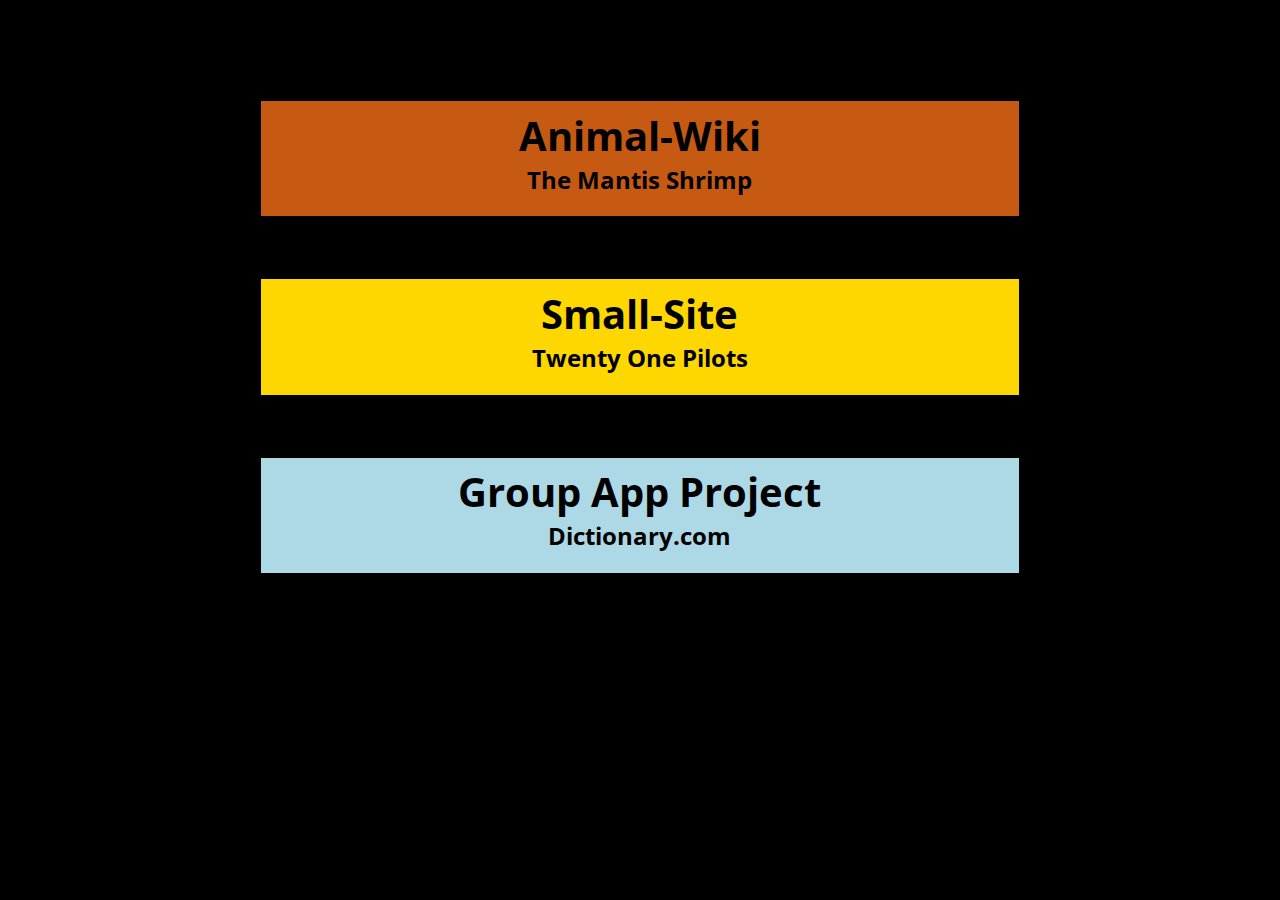
<file: index.html>
<!DOCTYPE html>
<html>
<head>

	<link href="https://fonts.googleapis.com/css?family=Open+Sans:400,700&display=swap" rel="stylesheet">
	<title>Homepage</title>

	<style type="text/css">

		body {
			background-color: black;
		}
		.Animal-Wiki {
			background-color: #c65a12;
			color: black;
			text-align: center;
			font-family: 'Open Sans', sans-serif;
			width: 60%;
			margin-left: 20%;
			margin-top: 8%;
			padding-top: 5pt;
			padding-bottom: .5pt;

		}

		a {
			color: black;
			text-decoration: none;
		}

		.Animal-Wiki a:hover {
			color: white;

			

		}
		.Small-Site {
			background-color: gold;
			color: black;
			text-align: center;
			font-family: 'Open Sans', sans-serif;
			width: 60%;
			margin-left: 20%;
			margin-top: 5%;
			padding-top: 5pt;
			padding-bottom: .5pt;
		}

		.Group-App {
			background-color: lightblue;
			color: black;
			text-align: center;
			font-family: 'Open Sans', sans-serif;
			width: 60%;
			margin-left: 20%;
			margin-top: 5%;
			padding-top: 5pt;
			padding-bottom: .5pt;
		}

		.Group-App a:hover {
			color: white;

		}

		.Small-Site a:hover {
			color: white;
		}

		h1 {
			font-size: 30pt;
			font-weight: bold;
			line-height: 1pt;
		}	

	</style>
</head>
<body>

	<div class="Animal-Wiki">
		<a href="P1/Animal Wiki/index.html">
			<h1> Animal-Wiki </h1>
			<h2> The Mantis Shrimp </h2>
		</a>
	</div>

	<div class="Small-Site">
		<a href="P2/index.html">
			<h1> Small-Site </h1>
			<h2> Twenty One Pilots </h2>
		</a>
	</div>

	<div class="Group-App">
		<a href="https://xd.adobe.com/view/b6a1237b-26f0-4db4-6e4b-7c1614f76bc6-c090/">
			<h1> Group App Project </h1>
			<h2> Dictionary.com </h2>
		</a>
	</div>

</body>
</html>
</file>
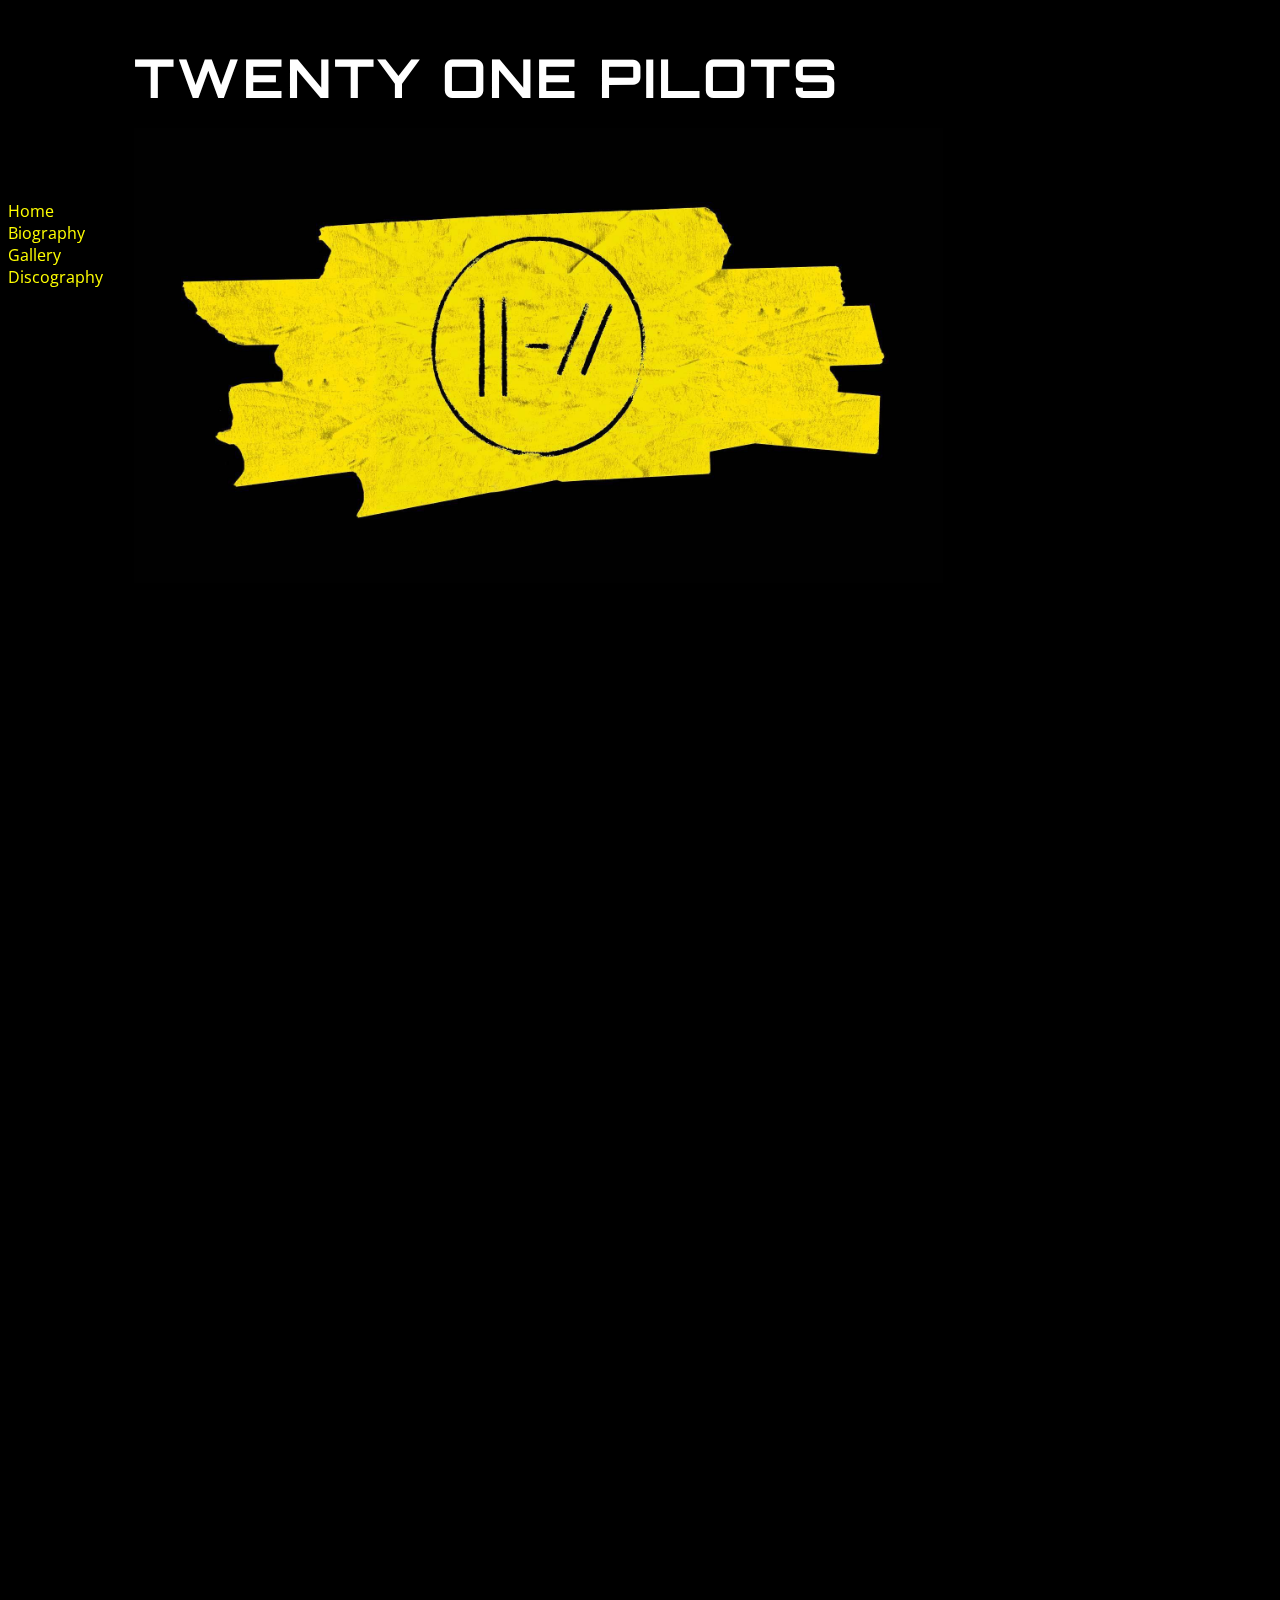
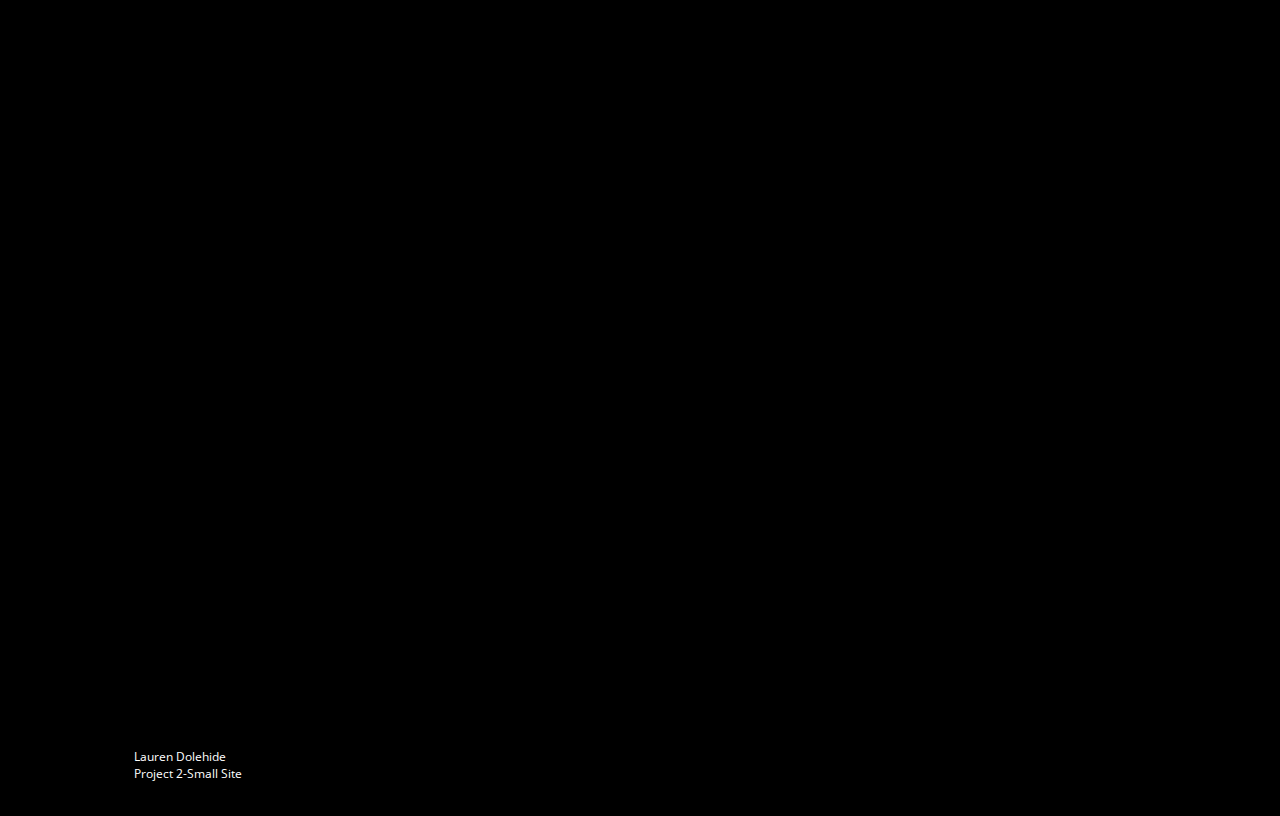
<file: P2/index.html>
<!DOCTYPE html>
<html>
<head>
	<meta charset= "UTF-8">
	<link href="css/Stylesheet.css" rel="stylesheet" type="text/css">
	<link href="https://fonts.googleapis.com/css?family=Open+Sans|Orbitron:400,900&display=swap" rel="stylesheet">
	<title>twenty one pilots Home</title>
</head>
<body>
	<div class ="container">
		<div class="header">
			<h1> Twenty One Pilots </h1> 
		</div>


		<div class="titleimage">
			<img src="twenty-one-pilots-trench-logo.jpg" width= "80%">
		</div>

		<div id="navbar"> 
		<a>Home </a><br>
		<a href= "Biography.html"> Biography </a> <br>
		<a href= "Gallery.html"> Gallery </a> <br>
		<a href= "Discography.html"> Discography </a> <br>
	</div>
	<footer>Lauren Dolehide <br> Project 2-Small Site</footer>
	</div>


</body>
</html>
</file>
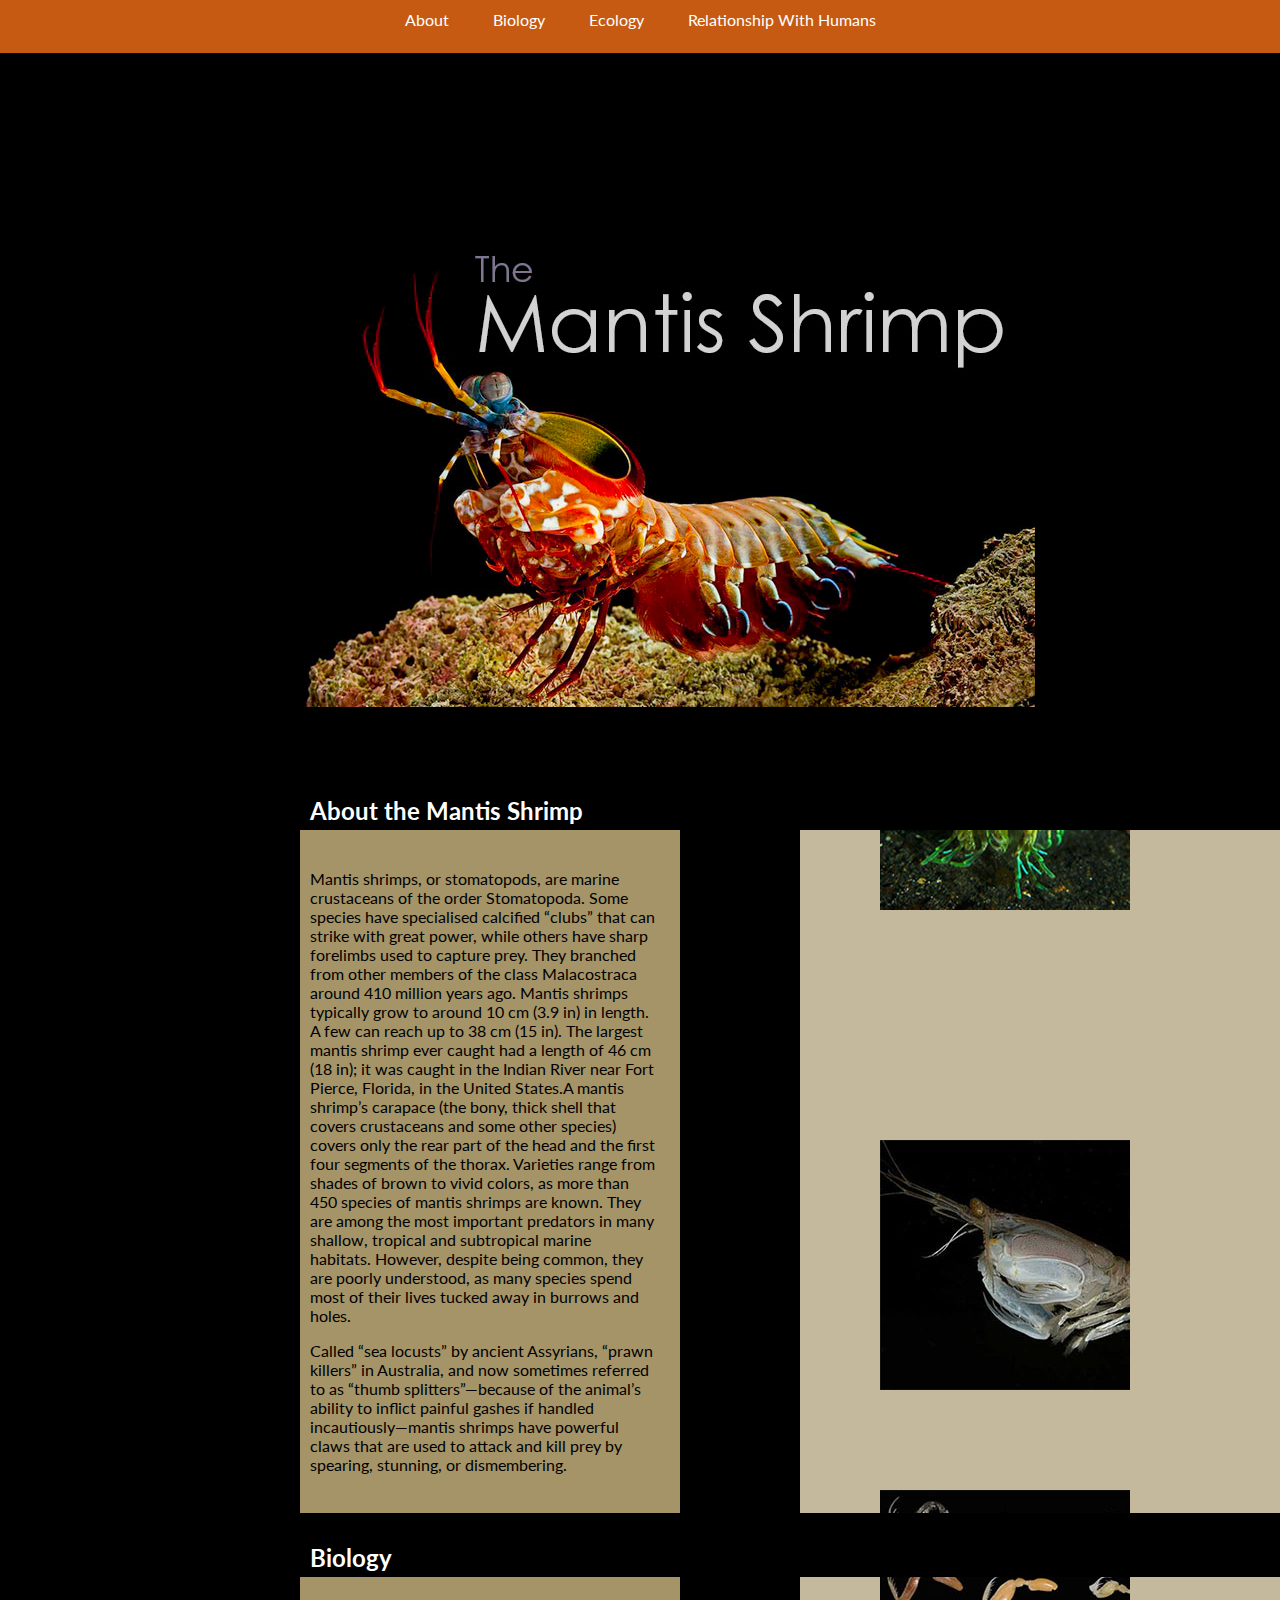
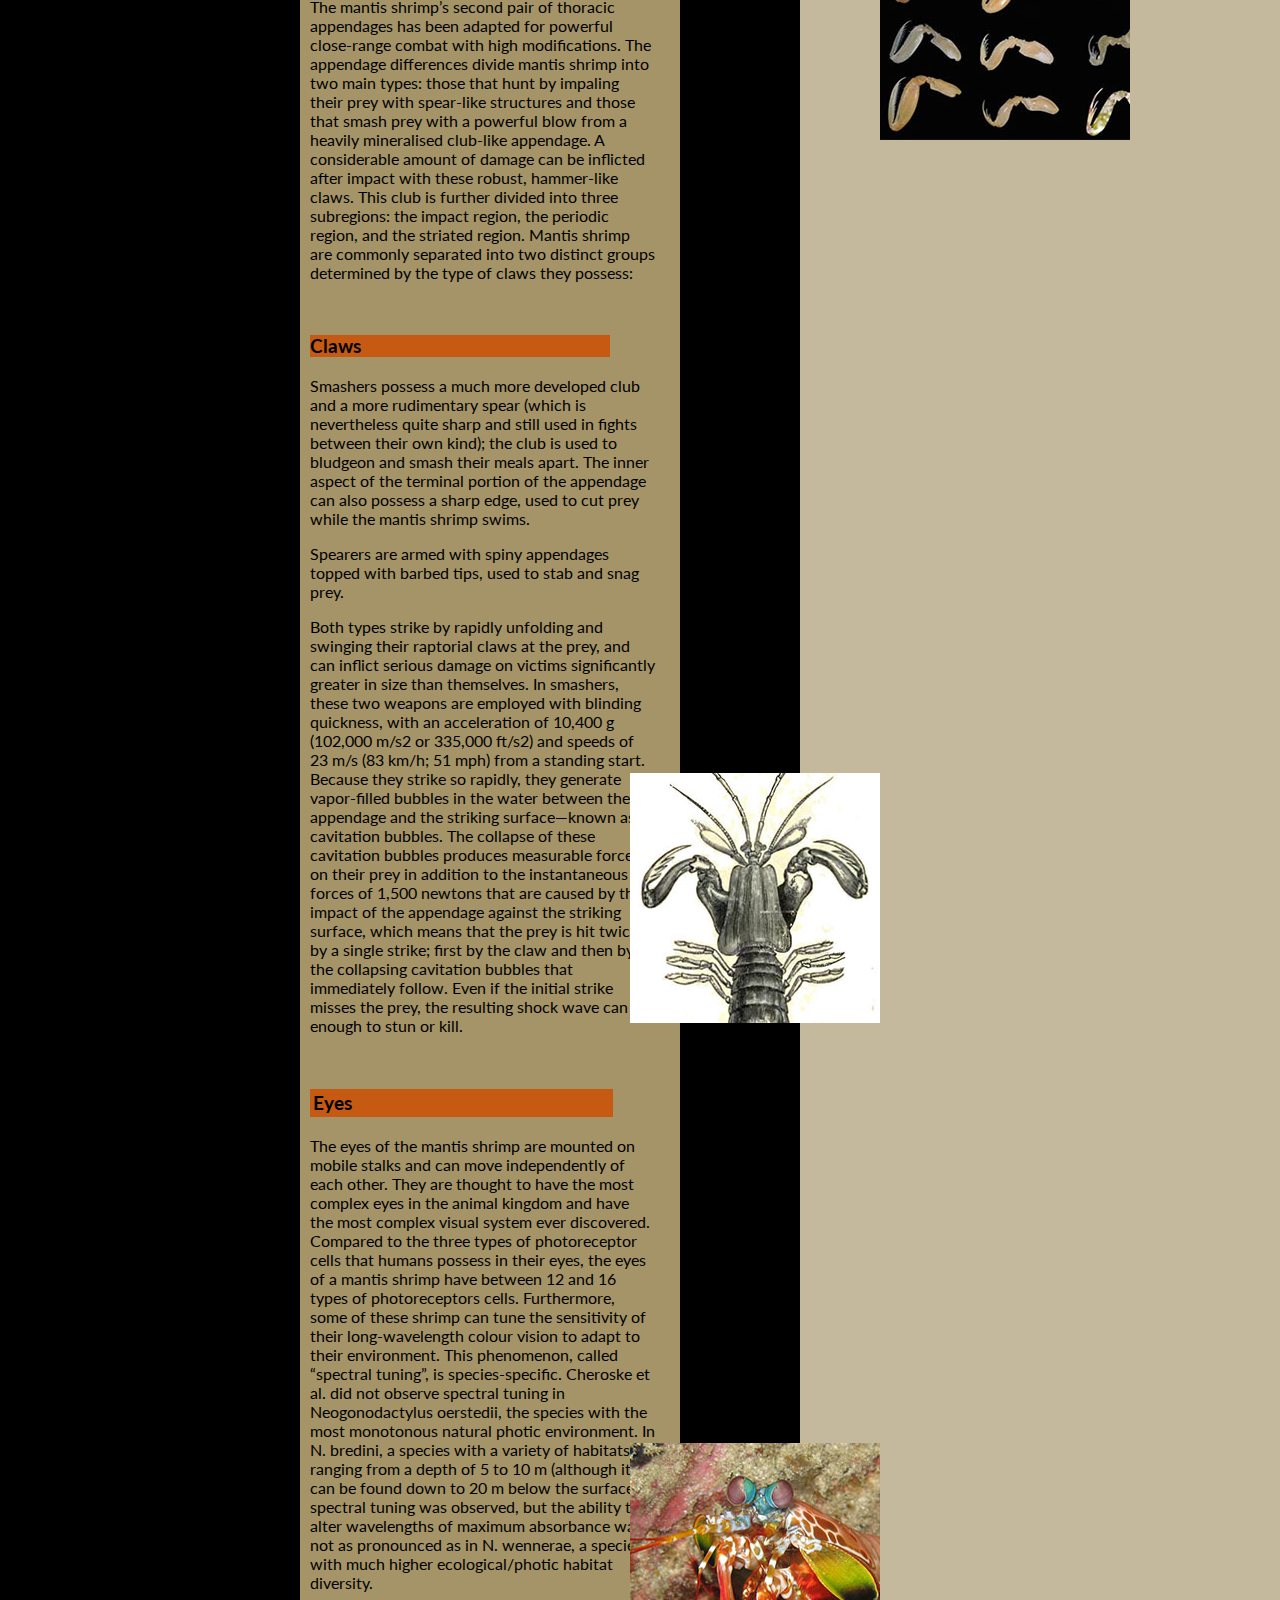
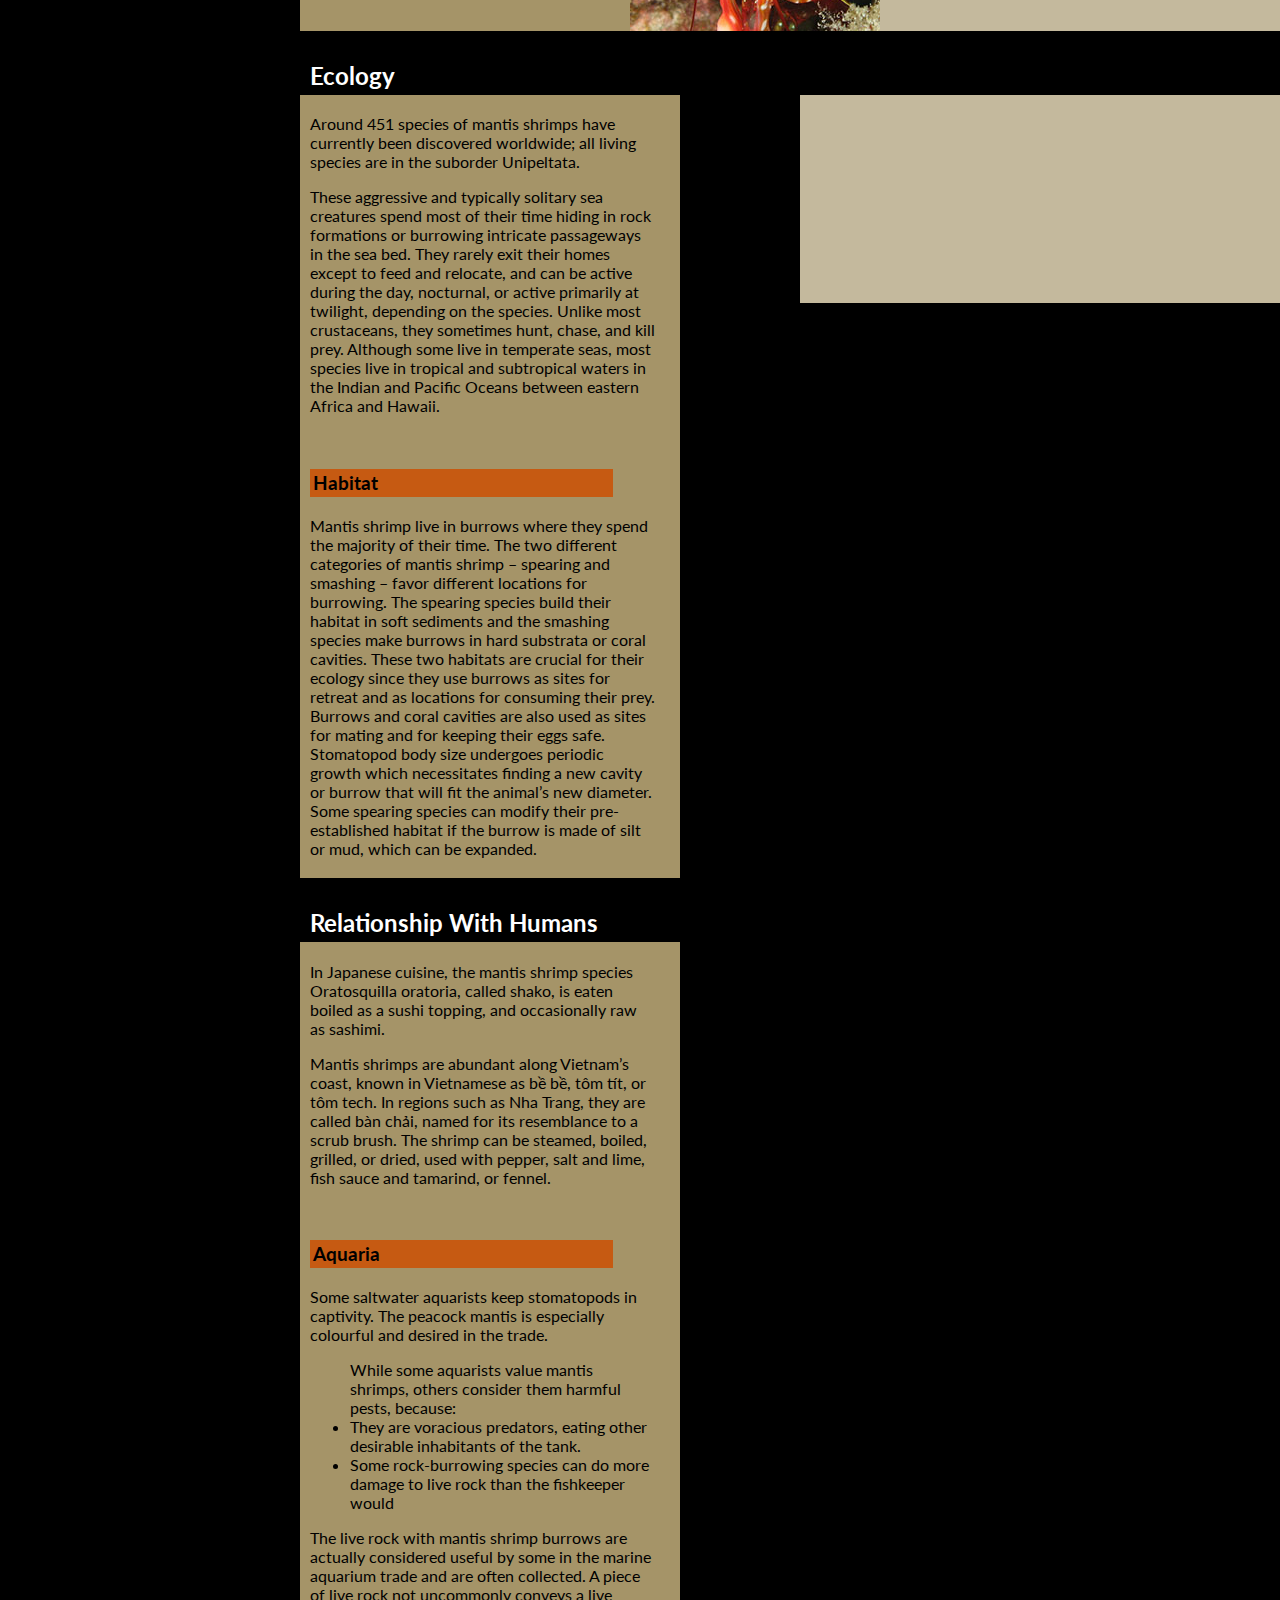
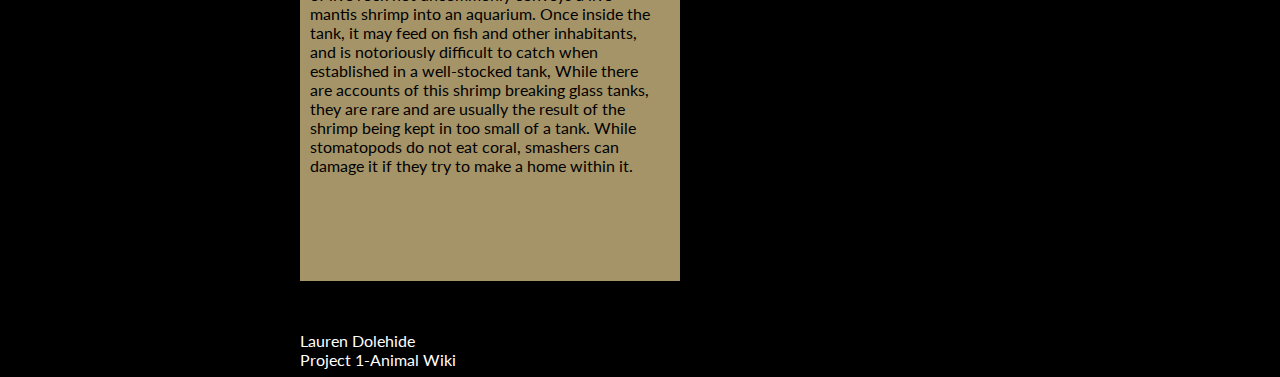
<file: P1/Animal Wiki/index.html>
<!doctype html>
<html>

<head>
	<meta charset= "UTF-8">
	<!-- stylesheet
		 google font
		 -->
	<!-- Lauren Dolehide
		 Animal Wiki: The Mantis Shrimp
		 Digital Media Design II
		 9/5/19 	 -->

	<link href="css/Mantis_shrimpStyle.css" rel="stylesheet" type="text/css">

	<link href="https://fonts.googleapis.com/css?family=Lato&display=swap" rel="stylesheet">

	<title>
		Mantis Shrimp
	</title>
</head>

<body>
	<div id="navbar">
		<a href="#About">About</a>
		<a href= "#Bio"> Biology </a>
		<a href= "#Eco"> Ecology </a>
		<a href= "#Relationship"> Relationship With Humans </a>	
	</div>

	<!-- insert img here so that the margins and text dont get messed up, images can be outside the container with text -->
	
	<div class="mantis_main">
		<img src="images/mantis_shrimp0edits.jpg" alt="orange and white mantis shrimp on black background stretching out antenna; Also contains the header 'the Mantis Shrimp'" width="" height="">
	</div>

	<div class="mantis1">
		<a href="images/mantis_shrimp1.jpg" target="_blank">
			<img src="images/squareDisplay/mantis_shrimp1S.jpg" alt="Colorful Mantis Shrimp with bioluminescence" width="250px" height="250px">
		</a>
		<!--<figcaption> Mantis shrimp from the front</figcaption> -->
	</div>

	<div class="mantis2">
			<a href="images/mantis_shrimp2.jpg" target="_blank">
				<img src="images/squareDisplay/mantis_shrimp2S.jpg" alt="Mantis Shrimp Displaying its claws with black background" width="250px" height="250px">
			<!-- the target="_blank" is what makes a new tab open when you click the image -->
			<!--<figcaption> Squilla mantis, showing the spearing appendages  </figcaption> -->
			</a>
	
		</div>

	<div class="mantis3">
			<a href="images/mantis_shrimp3.png" target="_blank">
				<img src="images/squareDisplay/mantis_shrimp3S.jpg" alt="Different Species of mantis shrimp claws are displayed in an image with black background" width="250px" height="250px">
			</a>
			<!--<figcaption> A variety of mantis shrimp claws from different species </figcaption>-->
		</div>
			

	<div class="mantis4">
			<a href="images/mantis_shrimp4.jpg" target="_blank">	
				<img src="images/squareDisplay/mantis_shrimp4S.jpg" alt="A Brown and Grey and White Mantis Shrimp staring directly at the camera, showing its stalked eyes" width="250px" height="250px">
			</a>
			<!--<figcaption> The front of Lysiosquillina maculata, showing the stalked eyes </figcaption>-->
		</div>
			

	<div class="mantis5">
			<a href="images/mantis_shrimp5.jpg" target="_blank">
				<img src="images/squareDisplay/mantis_shrimp5S.jpg" alt="A drawing on a white background of a mantis shrimp looking top to bottom so the whole body is displayed verticaly" width="250px" height="250px">
			</a>
			<!--<figcaption> Drawing of a mantis shrimp by Richard Lydekker, 1896
			</figcaption> -->
		</div>



	<div class="mantis6">
			<a href="images/mantis_shrimp6.jpg" target="_blank">
				<img src="images/squareDisplay/mantis_shrimp6S.jpg" alt="Colorful mantis shrimp with purple and blue eyes looking at the camera in a background of sand" height="250px" width="250px">
			</a>
		</div>
			<!--<figcaption> A colourful stomatopod, the peacock mantis shrimp (Odontodactylus scyllarus), seen in the Andaman Sea off  Thailand </figcaption> -->

<div class="rightBox">
</div>

<div class="container">

	
		<!-- When you want to get the Title to be on the image, just save the image with the text on it, easiest way -->
	

	<h2 id ="About"> About the Mantis Shrimp </h2>
		
		<p> 
			<br>
			Mantis shrimps, or stomatopods, are marine crustaceans of the order Stomatopoda. Some species have specialised calcified “clubs” that can strike with great power, while others have sharp forelimbs used to capture prey. They branched from other members of the class Malacostraca around 410 million years ago. Mantis shrimps typically grow to around 10 cm (3.9 in) in length. A few can reach up to 38 cm (15 in). The largest mantis shrimp ever caught had a length of 46 cm (18 in); it was caught in the Indian River near Fort Pierce, Florida, in the United States.A mantis shrimp’s carapace (the bony, thick shell that covers crustaceans and some other species) covers only the rear part of the head and the first four segments of the thorax. Varieties range from shades of brown to vivid colors, as more than 450 species of mantis shrimps are known. They are among the most important predators in many shallow, tropical and subtropical marine habitats. However, despite being common, they are poorly understood, as many species spend most of their lives tucked away in burrows and holes.
		</p>

		<p>
			Called “sea locusts” by ancient Assyrians, “prawn killers” in Australia, and now sometimes referred to as “thumb splitters”—because of the animal’s ability to inflict painful gashes if handled incautiously—mantis shrimps have powerful claws that are used to attack and kill prey by spearing, stunning, or dismembering.
			<br> <br>
		</p>

	<h2 id="Bio">Biology </h2>
		

		<p>
			The mantis shrimp’s second pair of thoracic appendages has been adapted for powerful close-range combat with high modifications. The appendage differences divide mantis shrimp into two main types: those that hunt by impaling their prey with spear-like structures and those that smash prey with a powerful blow from a heavily mineralised club-like appendage. A considerable amount of damage can be inflicted after impact with these robust, hammer-like claws. This club is further divided into three subregions: the impact region, the periodic region, and the striated region. Mantis shrimp are commonly separated into two distinct groups determined by the type of claws they possess:
		</p>
		<br>

	<h3 id="claws"> Claws </h3>
		<p>
			Smashers possess a much more developed club and a more rudimentary spear (which is nevertheless quite sharp and still used in fights between their own kind); the club is used to bludgeon and smash their meals apart. The inner aspect of the terminal portion of the appendage can also possess a sharp edge, used to cut prey while the mantis shrimp swims.
		</p>
		<p>
			Spearers are armed with spiny appendages topped with barbed tips, used to stab and snag prey.
		</p>

		<p>
			Both types strike by rapidly unfolding and swinging their raptorial claws at the prey, and can inflict serious damage on victims significantly greater in size than themselves. In smashers, these two weapons are employed with blinding quickness, with an acceleration of 10,400 g (102,000 m/s2 or 335,000 ft/s2) and speeds of 23 m/s (83 km/h; 51 mph) from a standing start. Because they strike so rapidly, they generate vapor-filled bubbles in the water between the appendage and the striking surface—known as cavitation bubbles. The collapse of these cavitation bubbles produces measurable forces on their prey in addition to the instantaneous forces of 1,500 newtons that are caused by the impact of the appendage against the striking surface, which means that the prey is hit twice by a single strike; first by the claw and then by the collapsing cavitation bubbles that immediately follow.  Even if the initial strike misses the prey, the resulting shock wave can be enough to stun or kill.

		</p>
		<br>
	<h3 id="eyes"> Eyes </h3>
		<p>
			The eyes of the mantis shrimp are mounted on mobile stalks and can move independently of each other. They are thought to have the most complex eyes in the animal kingdom and have the most complex visual system ever discovered.  Compared to the three types of photoreceptor cells that humans possess in their eyes, the eyes of a mantis shrimp have between 12 and 16 types of photoreceptors cells. Furthermore, some of these shrimp can tune the sensitivity of their long-wavelength colour vision to adapt to their environment. This phenomenon, called “spectral tuning”, is species-specific.  Cheroske et al. did not observe spectral tuning in Neogonodactylus oerstedii, the species with the most monotonous natural photic environment. In N. bredini, a species with a variety of habitats ranging from a depth of 5 to 10 m (although it can be found down to 20 m below the surface), spectral tuning was observed, but the ability to alter wavelengths of maximum absorbance was not as pronounced as in N. wennerae, a species with much higher ecological/photic habitat diversity.
			<br> <br>
		</p>

	<h2 id="Eco"> Ecology </h2>
		

		<p>
			Around 451 species of mantis shrimps have currently been discovered worldwide; all living species are in the suborder Unipeltata.
		</p>
		<p>
			These aggressive and typically solitary sea creatures spend most of their time hiding in rock formations or burrowing intricate passageways in the sea bed. They rarely exit their homes except to feed and relocate, and can be active during the day, nocturnal, or active primarily at twilight, depending on the species. Unlike most crustaceans, they sometimes hunt, chase, and kill prey. Although some live in temperate seas, most species live in tropical and subtropical waters in the Indian and Pacific Oceans between eastern Africa and Hawaii.
		</p>
		<br>

		<h3 id="habitat"> Habitat </h3>

		<p>
			Mantis shrimp live in burrows where they spend the majority of their time. The two different categories of mantis shrimp – spearing and smashing – favor different locations for burrowing. The spearing species build their habitat in soft sediments and the smashing species make burrows in hard substrata or coral cavities. These two habitats are crucial for their ecology since they use burrows as sites for retreat and as locations for consuming their prey. Burrows and coral cavities are also used as sites for mating and for keeping their eggs safe. Stomatopod body size undergoes periodic growth which necessitates finding a new cavity or burrow that will fit the animal’s new diameter.  Some spearing species can modify their pre-established habitat if the burrow is made of silt or mud, which can be expanded.
		</p>

		<h2 id ="Relationship"> Relationship With Humans </h2>

		<p>
			In Japanese cuisine, the mantis shrimp species Oratosquilla oratoria, called shako, is eaten boiled as a sushi topping, and occasionally raw as sashimi.
		</p>
		<p>
			Mantis shrimps are abundant along Vietnam’s coast, known in Vietnamese as bề bề, tôm tít, or tôm tech. In regions such as Nha Trang, they are called bàn chải, named for its resemblance to a scrub brush. The shrimp can be steamed, boiled, grilled, or dried, used with pepper, salt and lime, fish sauce and tamarind, or fennel.
		</p>
		<br>

		<h3 id= "aquaria"> Aquaria </h3>

		<p> 
			Some saltwater aquarists keep stomatopods in captivity. The peacock mantis is especially colourful and desired in the trade.
		</p>
		<ul>
			While some aquarists value mantis shrimps, others consider them harmful pests, because: 
				<li>They are voracious predators, eating other desirable inhabitants of the tank. </li>
				<li> Some rock-burrowing species can do more damage to live rock than the fishkeeper would </li>
		</ul>
		<p>
			The live rock with mantis shrimp burrows are actually considered useful by some in the marine aquarium trade and are often collected. A piece of live rock not uncommonly conveys a live mantis shrimp into an aquarium. Once inside the tank, it may feed on fish and other inhabitants, and is notoriously difficult to catch when established in a well-stocked tank, While there are accounts of this shrimp breaking glass tanks, they are rare and are usually the result of the shrimp being kept in too small of a tank. While stomatopods do not eat coral, smashers can damage it if they try to make a home within it.
		</p>
	</div>


	<!-- img under the mantis shrimp -->

	<footer> Lauren Dolehide <br> Project 1-Animal Wiki</footer>

</body>	


</html>
</file>
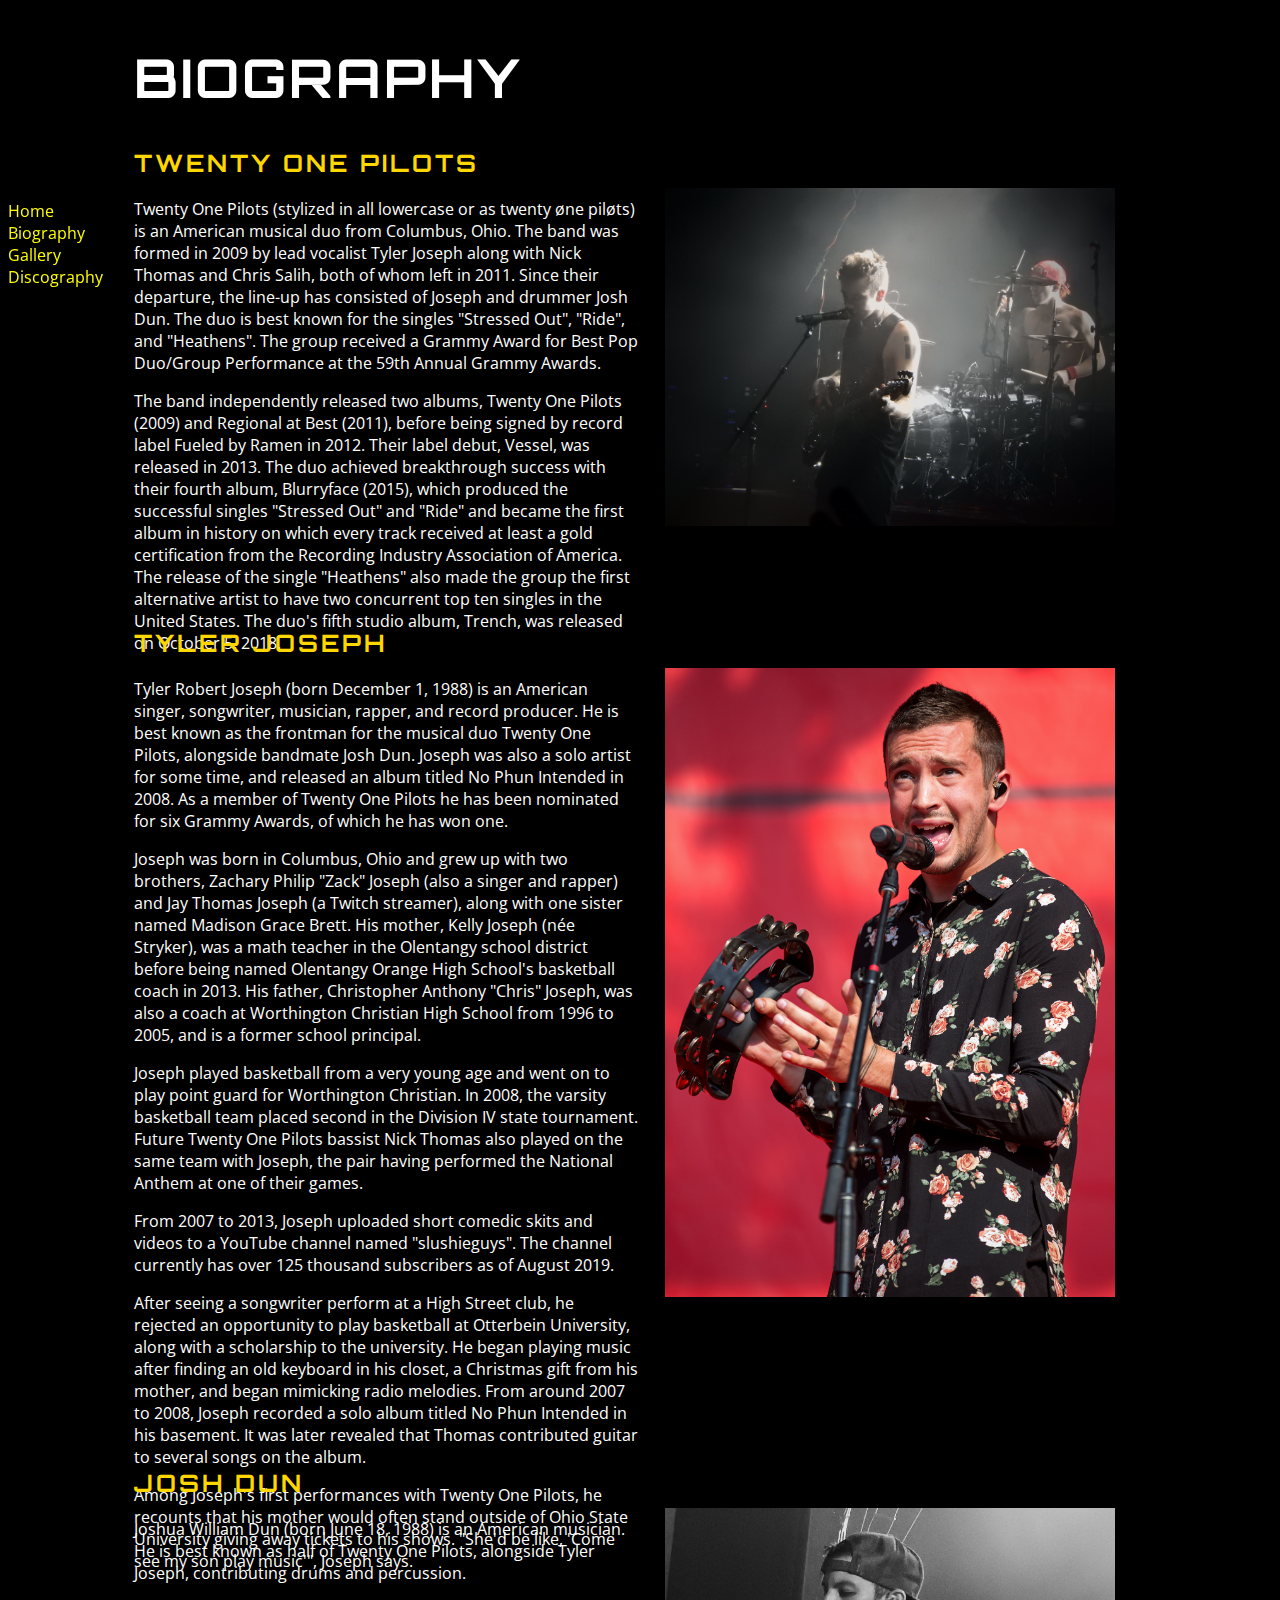
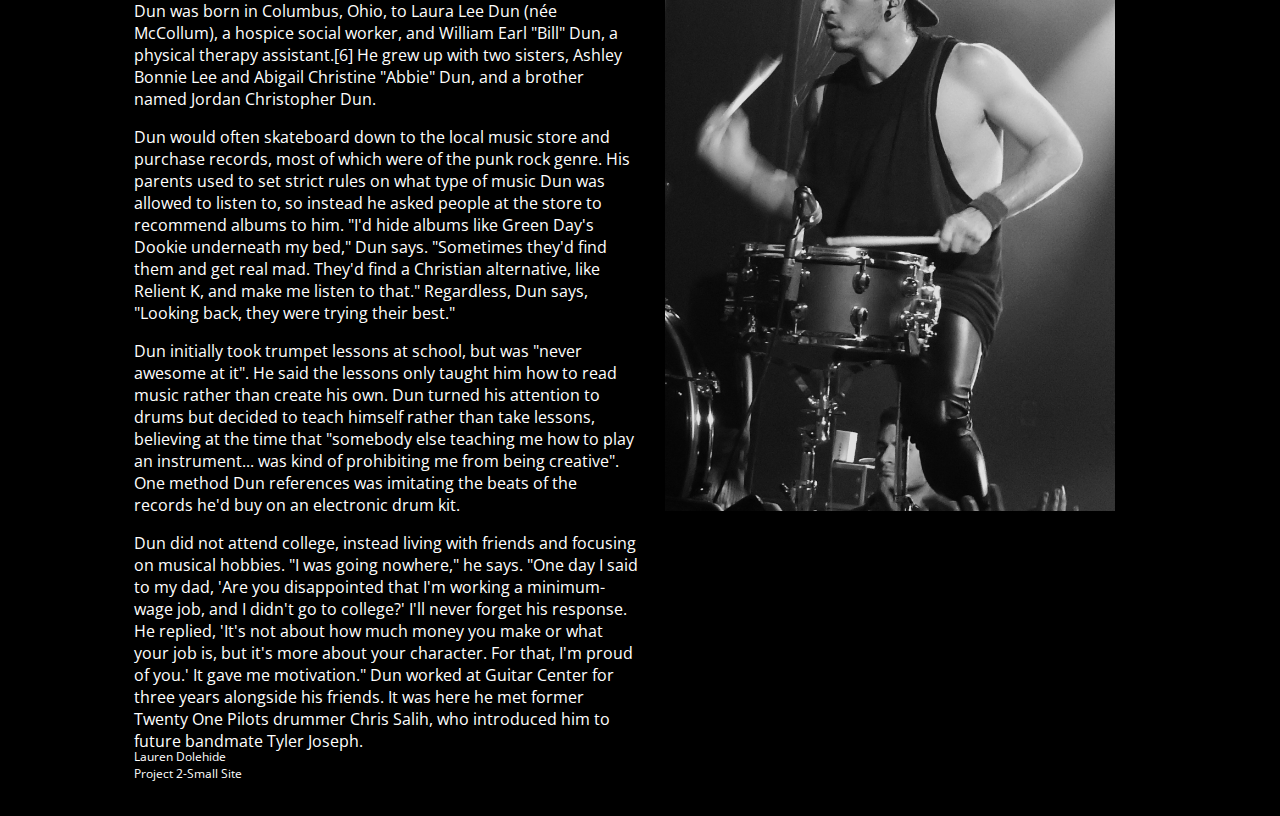
<file: P2/Biography.html>
<!DOCTYPE html>
<html>
<head>
	<meta charset= "UTF-8">
	<link href="css/Stylesheet.css" rel="stylesheet" type="text/css">
	<link href="https://fonts.googleapis.com/css?family=Open+Sans|Orbitron:400,900&display=swap" rel="stylesheet">
	<title>twenty one pilots Biography</title>
</head>
<body>
	<div class ="container">

	<div class="header">
	<h1> Biography </h1>
	</div>

	<div id="navbar">
		<a href="index.html">Home</a> <br>
		<a> Biography </a> <br>
		<a href= "Gallery.html"> Gallery </a> <br>
		<a href= "Discography.html"> Discography </a>	
	</div>

	<img src="PilotsPicHorizontal.jpg" width="450px" class="BioPic0">
	<div class ="bio1">
	<h2> Twenty One Pilots </h2>

		<!-- <div class="text">-->
		
		<p>Twenty One Pilots (stylized in all lowercase or as twenty øne piløts) is an American musical duo from Columbus, Ohio. The band was formed in 2009 by lead vocalist Tyler Joseph along with Nick Thomas and Chris Salih, both of whom left in 2011. Since their departure, the line-up has consisted of Joseph and drummer Josh Dun. The duo is best known for the singles "Stressed Out", "Ride", and "Heathens". The group received a Grammy Award for Best Pop Duo/Group Performance at the 59th Annual Grammy Awards. </p>

		<p>The band independently released two albums, Twenty One Pilots (2009) and Regional at Best (2011), before being signed by record label Fueled by Ramen in 2012. Their label debut, Vessel, was released in 2013. The duo achieved breakthrough success with their fourth album, Blurryface (2015), which produced the successful singles "Stressed Out" and "Ride" and became the first album in history on which every track received at least a gold certification from the Recording Industry Association of America. The release of the single "Heathens" also made the group the first alternative artist to have two concurrent top ten singles in the United States. The duo's fifth studio album, Trench, was released on October 5, 2018. </p>
		</div>

<img src="TylerJosephVerticle.jpg" width= "450px" class="BioPic1">
<div class="bio2">
	<h2> Tyler Joseph </h2>


		<p>Tyler Robert Joseph (born December 1, 1988) is an American singer, songwriter, musician, rapper, and record producer. He is best known as the frontman for the musical duo Twenty One Pilots, alongside bandmate Josh Dun. Joseph was also a solo artist for some time, and released an album titled No Phun Intended in 2008. As a member of Twenty One Pilots he has been nominated for six Grammy Awards, of which he has won one. </p>

		<p>Joseph was born in Columbus, Ohio and grew up with two brothers, Zachary Philip "Zack" Joseph (also a singer and rapper) and Jay Thomas Joseph (a Twitch streamer), along with one sister named Madison Grace Brett. His mother, Kelly Joseph (née Stryker), was a math teacher in the Olentangy school district before being named Olentangy Orange High School's basketball coach in 2013. His father, Christopher Anthony "Chris" Joseph, was also a coach at Worthington Christian High School from 1996 to 2005, and is a former school principal. </p>

		<p>Joseph played basketball from a very young age and went on to play point guard for Worthington Christian. In 2008, the varsity basketball team placed second in the Division IV state tournament. Future Twenty One Pilots bassist Nick Thomas also played on the same team with Joseph, the pair having performed the National Anthem at one of their games. </p>

		<p>From 2007 to 2013, Joseph uploaded short comedic skits and videos to a YouTube channel named "slushieguys". The channel currently has over 125 thousand subscribers as of August 2019. </p>

		<p>After seeing a songwriter perform at a High Street club, he rejected an opportunity to play basketball at Otterbein University, along with a scholarship to the university. He began playing music after finding an old keyboard in his closet, a Christmas gift from his mother, and began mimicking radio melodies. From around 2007 to 2008, Joseph recorded a solo album titled No Phun Intended in his basement. It was later revealed that Thomas contributed guitar to several songs on the album. </p>

		<p>Among Joseph's first performances with Twenty One Pilots, he recounts that his mother would often stand outside of Ohio State University giving away tickets to his shows. "She'd be like, 'Come see my son play music'", Joseph says. </p>

		</div>

<div class= "BioPic2">
			<img src= "JoshDunVerticle.jpg" width="450px">
		</div>
	<div class="bio3">
	<h2> Josh Dun </h2>

		

	
		<p> Joshua William Dun (born June 18, 1988) is an American musician. He is best known as half of Twenty One Pilots, alongside Tyler Joseph, contributing drums and percussion.</p>

		<p>Dun was born in Columbus, Ohio, to Laura Lee Dun (née McCollum), a hospice social worker, and William Earl "Bill" Dun, a physical therapy assistant.[6] He grew up with two sisters, Ashley Bonnie Lee and Abigail Christine "Abbie" Dun, and a brother named Jordan Christopher Dun.</p>

		<p>Dun would often skateboard down to the local music store and purchase records, most of which were of the punk rock genre. His parents used to set strict rules on what type of music Dun was allowed to listen to, so instead he asked people at the store to recommend albums to him. "I'd hide albums like Green Day's Dookie underneath my bed," Dun says. "Sometimes they'd find them and get real mad. They'd find a Christian alternative, like Relient K, and make me listen to that." Regardless, Dun says, "Looking back, they were trying their best." </p>

		<p>Dun initially took trumpet lessons at school, but was "never awesome at it". He said the lessons only taught him how to read music rather than create his own. Dun turned his attention to drums but decided to teach himself rather than take lessons, believing at the time that "somebody else teaching me how to play an instrument... was kind of prohibiting me from being creative". One method Dun references was imitating the beats of the records he'd buy on an electronic drum kit.</p>

		<p>Dun did not attend college, instead living with friends and focusing on musical hobbies. "I was going nowhere," he says. "One day I said to my dad, 'Are you disappointed that I'm working a minimum-wage job, and I didn't go to college?' I'll never forget his response. He replied, 'It's not about how much money you make or what your job is, but it's more about your character. For that, I'm proud of you.' It gave me motivation." Dun worked at Guitar Center for three years alongside his friends. It was here he met former Twenty One Pilots drummer Chris Salih, who introduced him to future bandmate Tyler Joseph.</p>
		</div>
			<footer>Lauren Dolehide <br> Project 2-Small Site</footer>
	</div>
	</div>


</body>
</html>
</file>
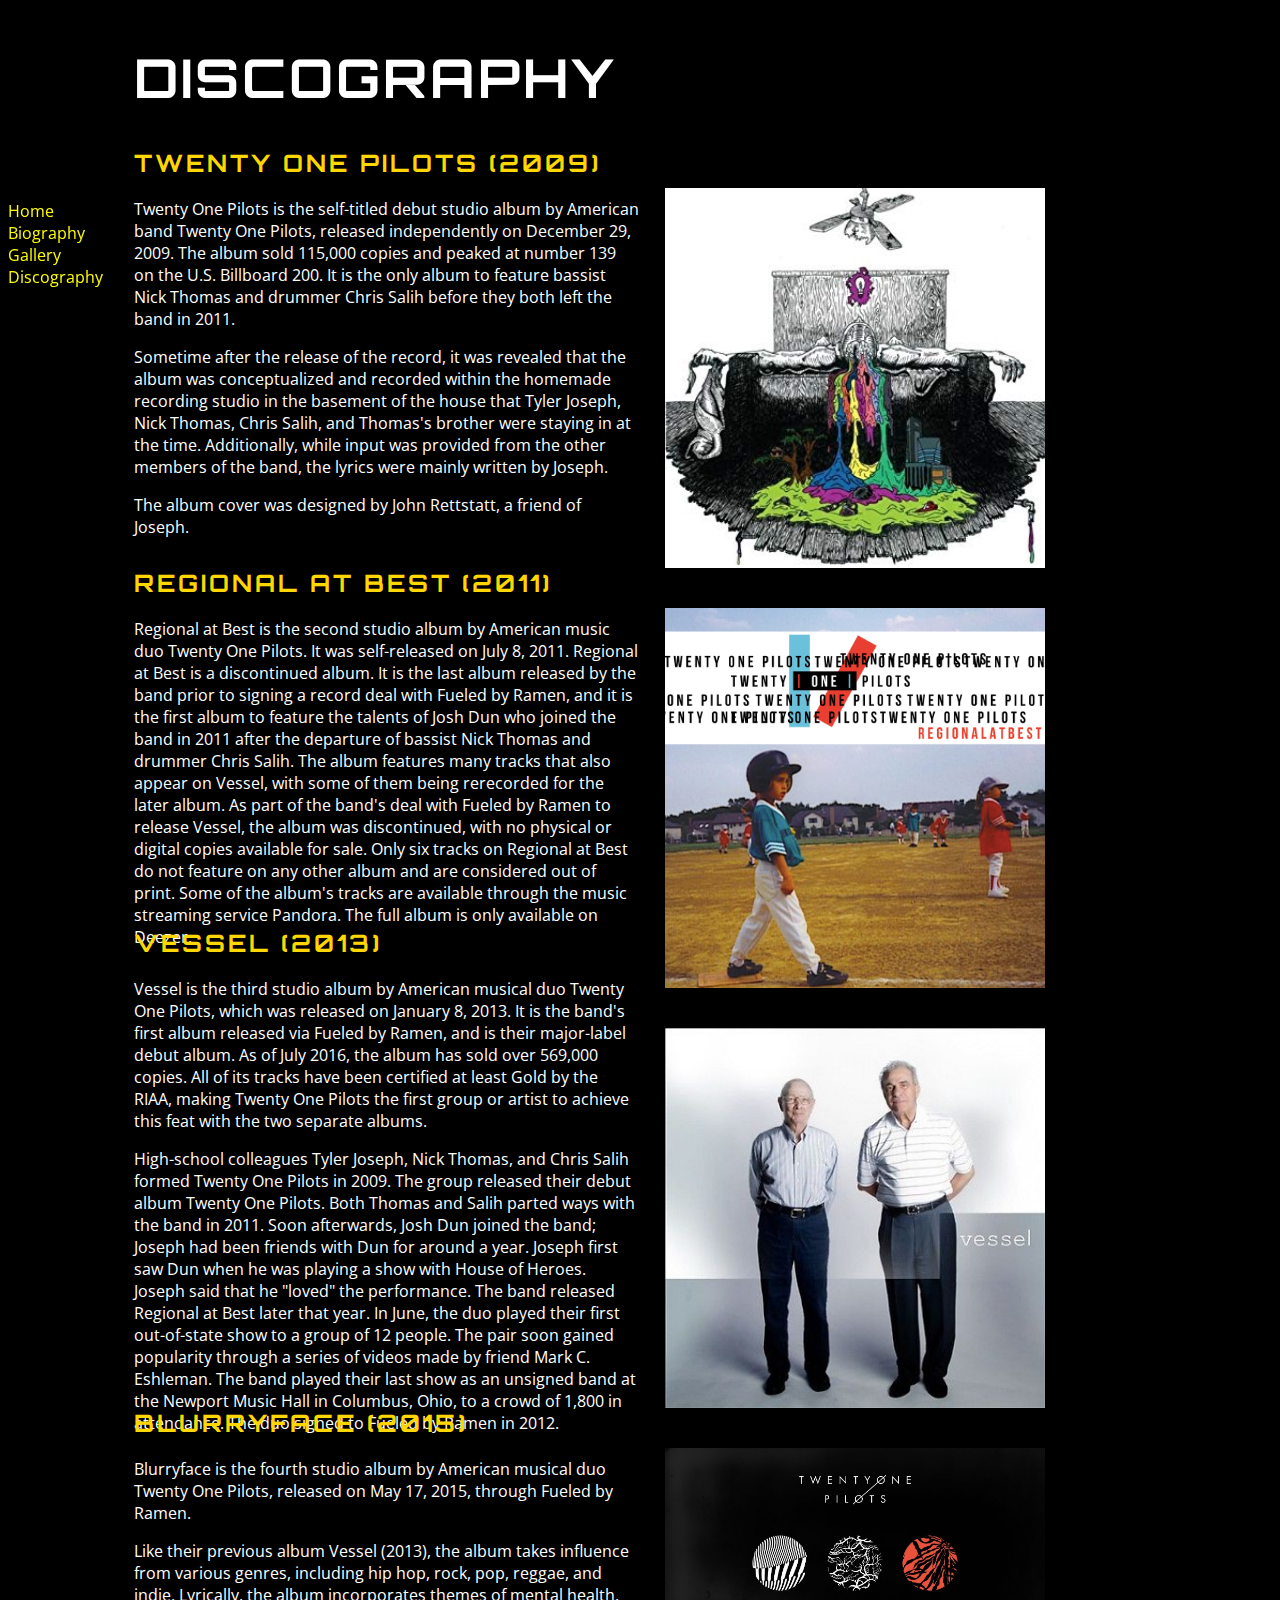
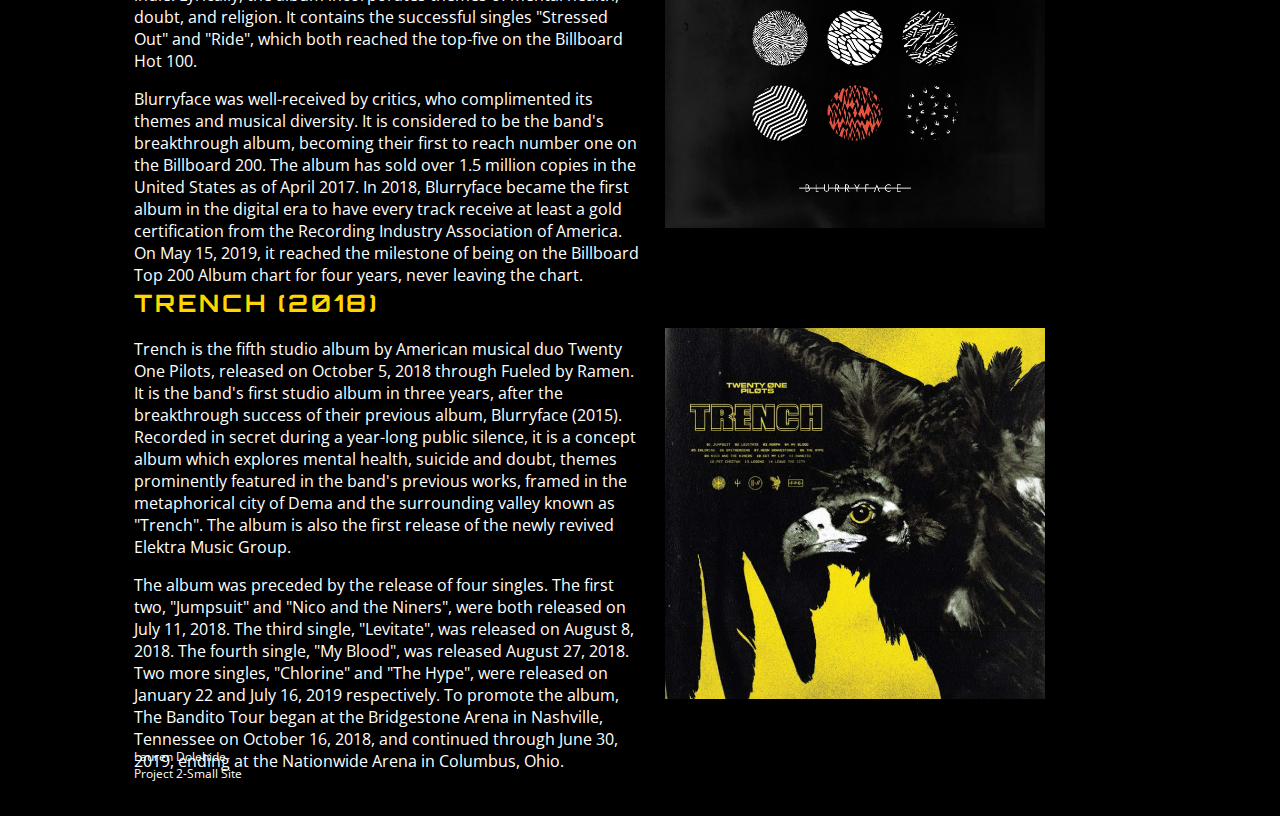
<file: P2/Discography.html>
<!DOCTYPE html>
<html>
<head>
	<meta charset= "UTF-8">
	<link href="css/Stylesheet.css" rel="stylesheet" type="text/css">
	<link href="https://fonts.googleapis.com/css?family=Open+Sans|Orbitron:400,900&display=swap" rel="stylesheet">
	<title>twenty one pilots Discography</title>
</head>
<body>

	<div class="container">
	<div class="header">
	<h1> Discography </h1>
</div>
	<div id="navbar">
		<a href="index.html">Home</a> <br>
		<a href= "Biography.html"> Biography </a> <br>
		<a href= "Gallery.html"> Gallery </a> <br>
		<a> Discography	</a>
	</div>

	
	<img src="self titled.jpg" width="380px" class="albumPic1">

	<div class="album1">
	<h2> Twenty One Pilots (2009)</h2>
		

		<p>Twenty One Pilots is the self-titled debut studio album by American band Twenty One Pilots, released independently on December 29, 2009. The album sold 115,000 copies and peaked at number 139 on the U.S. Billboard 200. It is the only album to feature bassist Nick Thomas and drummer Chris Salih before they both left the band in 2011.</p>

		<p>Sometime after the release of the record, it was revealed that the album was conceptualized and recorded within the homemade recording studio in the basement of the house that Tyler Joseph, Nick Thomas, Chris Salih, and Thomas's brother were staying in at the time. Additionally, while input was provided from the other members of the band, the lyrics were mainly written by Joseph.</p>

		<p>The album cover was designed by John Rettstatt, a friend of Joseph.</p>
	</div>

	<img src= "Regional_at_Best.png" width="380px" class="albumPic2">

	<div class="album2">
	<h2> Regional at Best  (2011)</h2>

		<p>Regional at Best is the second studio album by American music duo Twenty One Pilots. It was self-released on July 8, 2011. Regional at Best is a discontinued album. It is the last album released by the band prior to signing a record deal with Fueled by Ramen, and it is the first album to feature the talents of Josh Dun who joined the band in 2011 after the departure of bassist Nick Thomas and drummer Chris Salih. The album features many tracks that also appear on Vessel, with some of them being rerecorded for the later album. As part of the band's deal with Fueled by Ramen to release Vessel, the album was discontinued, with no physical or digital copies available for sale. Only six tracks on Regional at Best do not feature on any other album and are considered out of print. Some of the album's tracks are available through the music streaming service Pandora. The full album is only available on Deezer. </p>
	</div>

	<img src= "vessel.jpg" width="380px" class="albumPic3">
	
	<div class ="album3">
	<h2> Vessel (2013)</h2>
		

		<p>Vessel is the third studio album by American musical duo Twenty One Pilots, which was released on January 8, 2013. It is the band's first album released via Fueled by Ramen, and is their major-label debut album. As of July 2016, the album has sold over 569,000 copies. All of its tracks have been certified at least Gold by the RIAA, making Twenty One Pilots the first group or artist to achieve this feat with the two separate albums.</p>

		<p> High-school colleagues Tyler Joseph, Nick Thomas, and Chris Salih formed Twenty One Pilots in 2009. The group released their debut album Twenty One Pilots. Both Thomas and Salih parted ways with the band in 2011. Soon afterwards, Josh Dun joined the band; Joseph had been friends with Dun for around a year. Joseph first saw Dun when he was playing a show with House of Heroes. Joseph said that he "loved" the performance. The band released Regional at Best later that year. In June, the duo played their first out-of-state show to a group of 12 people. The pair soon gained popularity through a series of videos made by friend Mark C. Eshleman. The band played their last show as an unsigned band at the Newport Music Hall in Columbus, Ohio, to a crowd of 1,800 in attendance. The duo signed to Fueled by Ramen in 2012.</p>
	</div>
	<img src= "blurryface.jpg" width="380px" class="albumPic4">

	<div class="album4">
	<h2> Blurryface (2015)</h2>
		<p>Blurryface is the fourth studio album by American musical duo Twenty One Pilots, released on May 17, 2015, through Fueled by Ramen.</p>

		<p>Like their previous album Vessel (2013), the album takes influence from various genres, including hip hop, rock, pop, reggae, and indie. Lyrically, the album incorporates themes of mental health, doubt, and religion. It contains the successful singles "Stressed Out" and "Ride", which both reached the top-five on the Billboard Hot 100.</p>

		<p>Blurryface was well-received by critics, who complimented its themes and musical diversity. It is considered to be the band's breakthrough album, becoming their first to reach number one on the Billboard 200. The album has sold over 1.5 million copies in the United States as of April 2017. In 2018, Blurryface became the first album in the digital era to have every track receive at least a gold certification from the Recording Industry Association of America. On May 15, 2019, it reached the milestone of being on the Billboard Top 200 Album chart for four years, never leaving the chart.</p>

	</div>
	<img src="trench.jpg" width="380px" class="albumPic5">

	<div class= "album5">
	<h2> Trench (2018)</h2>

		<p> Trench is the fifth studio album by American musical duo Twenty One Pilots, released on October 5, 2018 through Fueled by Ramen. It is the band's first studio album in three years, after the breakthrough success of their previous album, Blurryface (2015). Recorded in secret during a year-long public silence, it is a concept album which explores mental health, suicide and doubt, themes prominently featured in the band's previous works, framed in the metaphorical city of Dema and the surrounding valley known as "Trench". The album is also the first release of the newly revived Elektra Music Group. </p>

		<p>The album was preceded by the release of four singles. The first two, "Jumpsuit" and "Nico and the Niners", were both released on July 11, 2018. The third single, "Levitate", was released on August 8, 2018. The fourth single, "My Blood", was released August 27, 2018. Two more singles, "Chlorine" and "The Hype", were released on January 22 and July 16, 2019 respectively. To promote the album, The Bandito Tour began at the Bridgestone Arena in Nashville, Tennessee on October 16, 2018, and continued through June 30, 2019, ending at the Nationwide Arena in Columbus, Ohio.</p>
	</div>


	<footer>Lauren Dolehide <br> Project 2-Small Site</footer>
	</div>



</body>
</html>
</file>
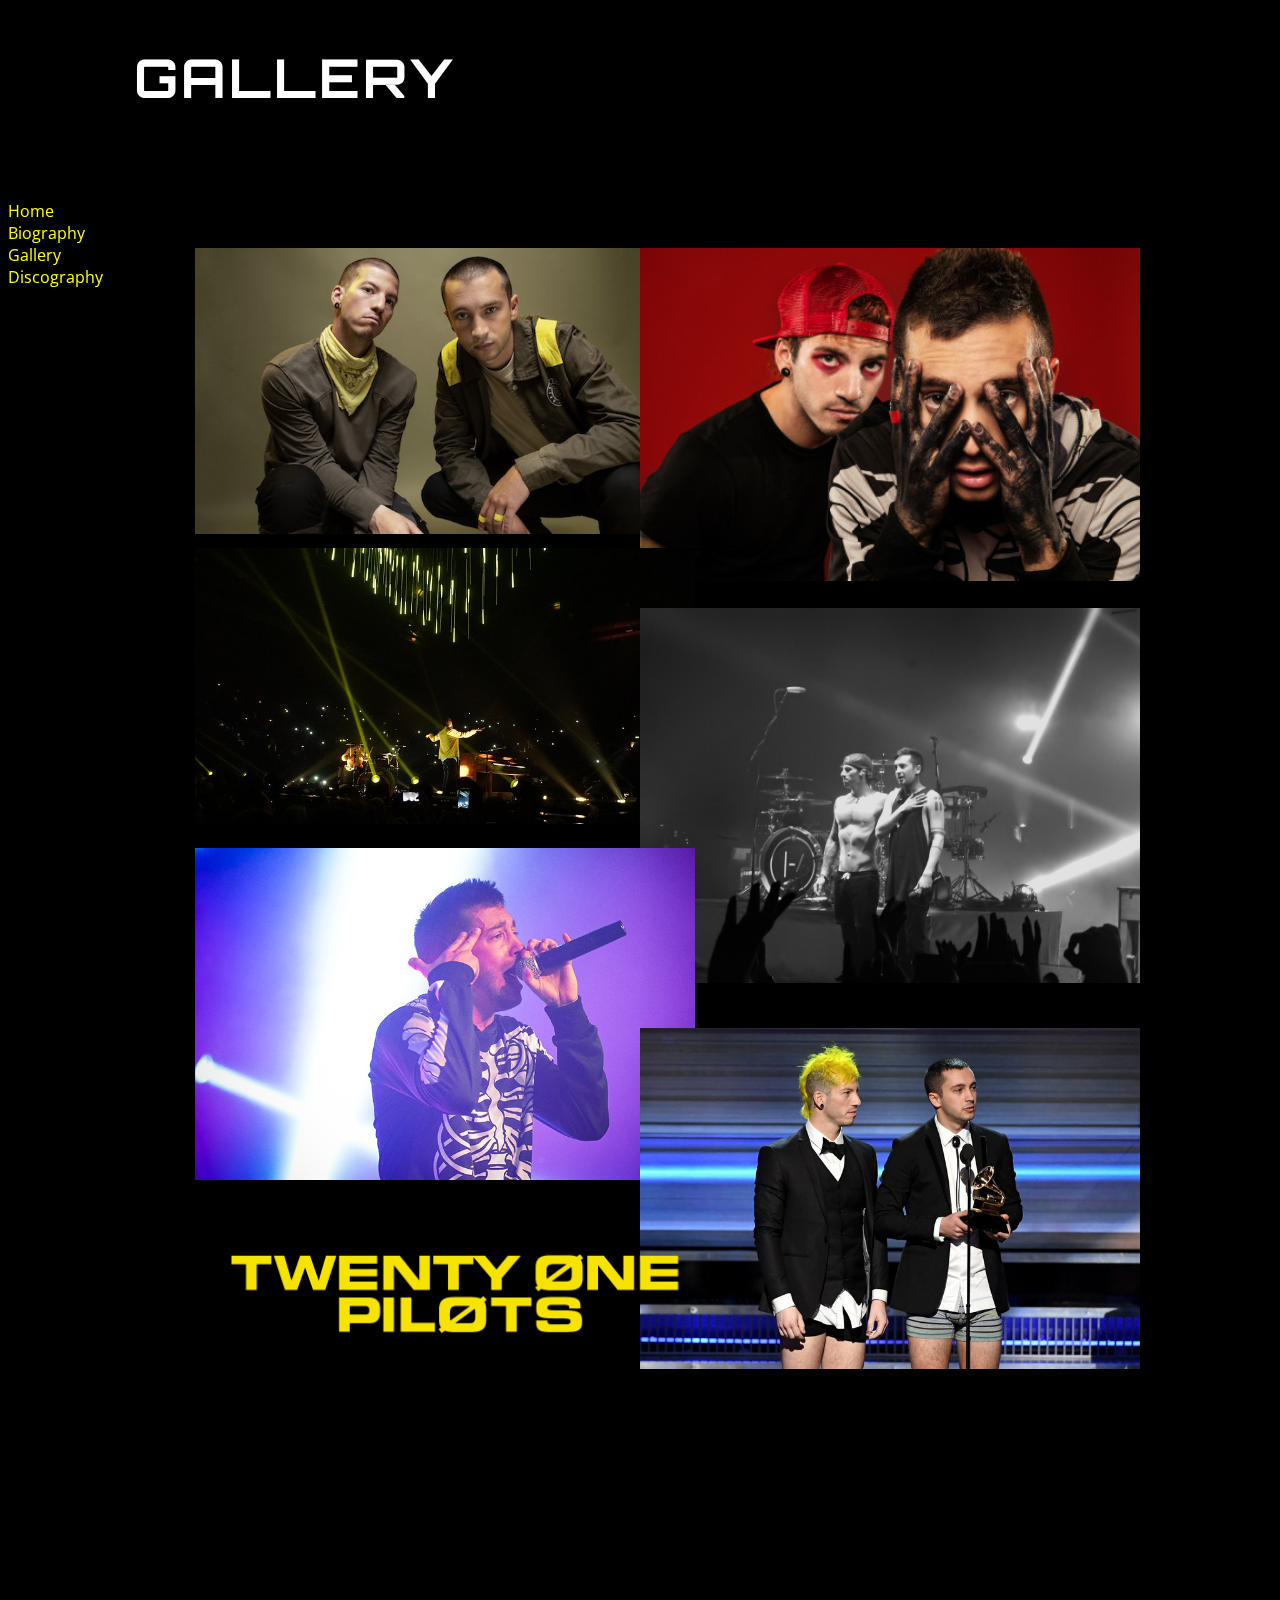
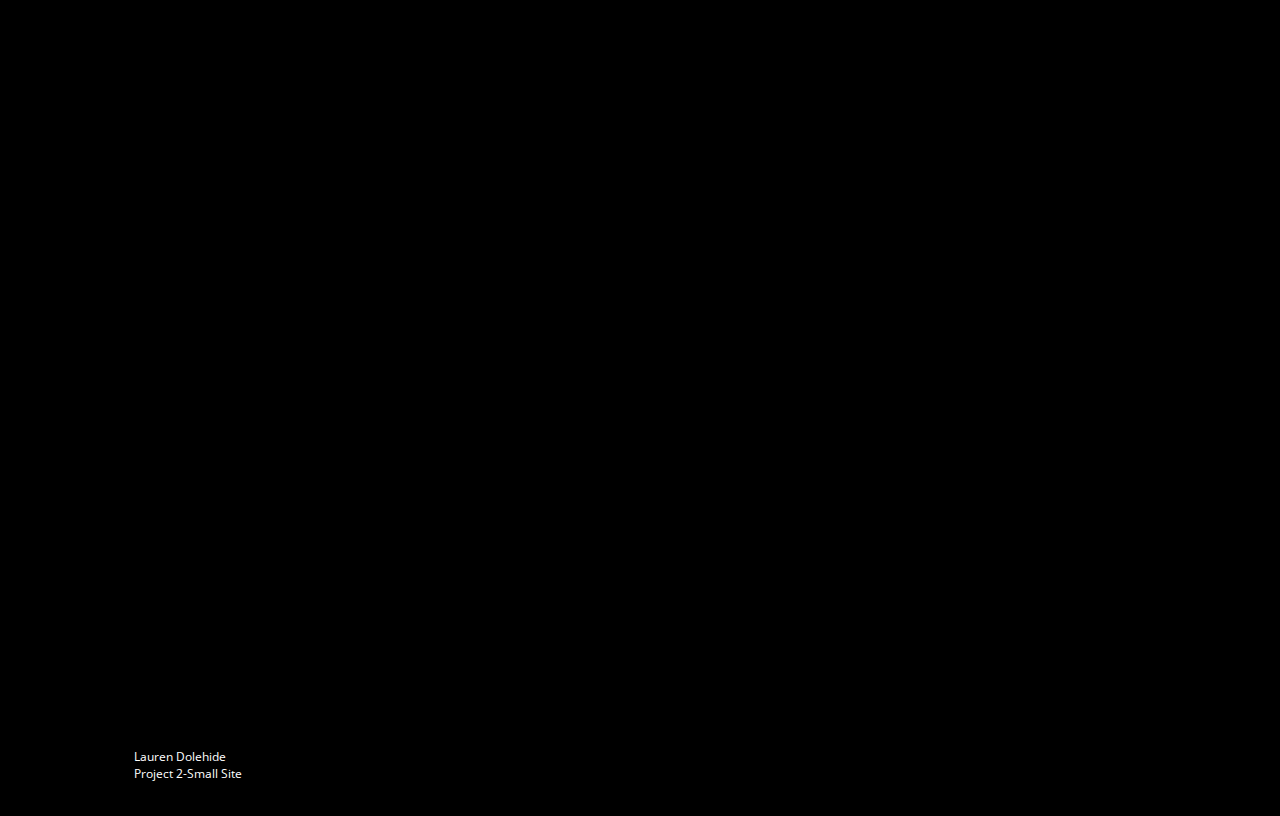
<file: P2/Gallery.html>
<!DOCTYPE html>
<html>
<head>
	<meta charset= "UTF-8">
	<link href="css/Stylesheet.css" rel="stylesheet" type="text/css">
	<link href="https://fonts.googleapis.com/css?family=Open+Sans|Orbitron:400,900&display=swap" rel="stylesheet">
	<title>Twenty One Pilots Gallery</title>
</head>
<body>
	<div class= "container">

	<div class= "header">
		<h1> Gallery </h1>
	</div>
	<div id="navbar">
		<a href="index.html">Home</a> <br>
		<a href= "Biography.html"> Biography </a> <br>
		<a> Gallery </a> <br>
		<a href= "Discography.html"> Discography </a>	
	</div>

	<div class="galleryim1">
		 <img src="twenty-one-pilots-trench.jpg" width="500px">
	</div>
	<div class="galleryim2">
		<img src="blurryface image.jpg" width="500px">
	</div>
	<div class="galleryim3">
		<img src="PilotsHorizontal.jpg" width="500px">
	</div>

	 	<img src="tylerJosh.jpg" width="500px" class="galleryim4">

	 	<img src="tyler joseph horizontal.jpg" width="500px" class="galleryim5">

	 	<img src="boxers award image.jpg" width="500px" class="galleryim6">

	 	<img src="typeLogo_yellow.png" width="590px" class="galleryim7">

	<footer>Lauren Dolehide <br> Project 2-Small Site</footer>
</div>

</body>
</html>
</file>
<file: P2/css/Stylesheet.css>
/* One css would be the best */


body {
	background-color: black;
	color: white;
	
}

.container{
	display: grid;
	grid-template-columns: 10% 40% 40% 10%;
	grid-template-rows: repeat(40,60px);
	font-family: 'Open Sans', sans-serif;
	
}

.text{
	grid-column: 2/4;
}
.header{
	grid-column: 2/4;
	font-family: 'Orbitron', sans-serif, bold;
	text-transform: uppercase;
	font-weight: 900;
	letter-spacing: 3px;
	font-size: 20pt;
	grid-row: 1;

}

h2 {
	font-family: 'Orbitron', sans-serif;
	text-transform: uppercase;
	font-weight: 700;
	letter-spacing: 3px;
	color: gold;
}

.BioPic0 {
	grid-column: 3/4;
	grid-row: 4;
	padding-left: 5%;
}

.bio1{
	grid-column: 2/3;
	grid-row: 3;
}

.BioPic1 {
	grid-column: 3/4;
	grid-row: 12;
	padding-left: 5%;
}

.bio2{
	grid-column: 2/3;
	grid-row: 11;
}

.bio3{
	grid-column: 2/3;
	grid-row: 25;
}

.BioPic2{
	grid-column: 3/4;
	grid-row: 26;
	padding-left: 5%;
}

.album1{
	grid-column: 2/3;
	grid-row: 3;
}

.albumPic1 {
	grid-column: 3/4;
	grid-row: 4;
	padding-left: 5%;
}

.album2 {
	grid-column: 2/3;
	grid-row: 10;
}

.albumPic2 {
	grid-column: 3/4;
	grid-row: 11;
	padding-left: 5%;
}

.album3 {
	grid-column: 2/3;
	grid-row: 16;
}

.albumPic3 {
	grid-column: 3/4;
	grid-row: 18;
	padding-left: 5%;
}

.album4 {
	grid-column: 2/3;
	grid-row: 24;
}

.albumPic4 {
	grid-column: 3/4;
	grid-row: 25;
	padding-left: 5%;
}

.album5 {
	grid-column: 2/3;
	grid-row: 32;
}

.albumPic5 {
	grid-column: 3/4;
	grid-row: 33;
	padding-left: 5%;
}

.titleimage {
	grid-column: 2/4;
	grid-row: 3;
}
.image{
	grid-column: 2/4;
	grid-row: 3;
}

#navbar {
	grid-row: 5;
	color: yellow;
	text-decoration: none;
	position: fixed;
	padding-top: 15%;
}

#navbar a {
	color: yellow;
	text-decoration: none;
}

#navbar a:hover {
	color: gold;
}

.galleryim1 {
	grid-row: 5;
	grid-column: 2/3;
	padding-left: 12%;
}

.galleryim2{
	grid-row: 5;
	grid-column: 3/4;
}

.galleryim3{
	grid-row: 10;
	grid-column: 2/3;
	padding-left: 12%;
}

.galleryim4 {
	grid-row: 11;
	grid-column: 3/4;
}

.galleryim5 {
	grid-column: 2/3;
	grid-row: 15;
	padding-left: 12%;
}

.galleryim6 {
	grid-column: 3/4;
	grid-row: 18;
}

.galleryim7 {
	grid-column: 2/3;
	grid-row: 21;
	padding-left: 5%;
	padding-top: 4%;
}

.bioParagraph {
	grid-column: 3/5;
	grid-row: 5;
}

footer {
	grid-column: 2/3;
	grid-row: 40;
	font-size: 9pt;
}
</file>
<file: P1/Animal Wiki/css/Mantis_shrimpStyle.css>
body {
	background-color: black;
	margin-left: 160px;
	margin-right: 150px; 
	margin-top: 20px;
	font-family: 'Lato', sans-serif;


}

.container {
	margin-right: 450px;
	margin-top: 290px;
	margin-left: 140px;
	background-color: #a59468;
	padding-right: 25px;
	padding-left: 10px;
	padding-bottom: 90px;
}

#navbar {
	z-index: 2;
	overflow: hidden ;
	background-color: #c65a12;
	position: fixed;
	text-align: center;
	top: 0;
	left: 0;
	width: 100%;
	display: block;
	height: 43px;  /* was 43 */
	padding-top: 10px;


	
	/*  */
	
}
#navbar a {
	padding: 20px;
	color: white;
	text-decoration: none;

}

#navbar a:hover {
	background-color: black;

}

#navbar a:active {
	color:#c65a12 ;
}

#About {
	display: block;
	position: relative;
	color: white;
	background-color: black;
	padding-left: 10px ;
	height: ;
	padding-bottom: 5px;
	padding-top: 30px;
	width: 1500px;
	left: -10px;

}

#Bio {
	display: block;
	position: relative;
	color: white;
	background-color: black;
	padding-left: 10px;
	height: ;
	padding-bottom: 5px;
	padding-top: 30px;
	width: 1500px;
	left: -10px;

}

#claws {
	display: block;
	color: black;
	background-color: #c65a12;
	padding-top:3px ;
	height: ;
	padding-bottom: 0px;
	padding-top: 0px;
	width: 300px;

}

#eyes {
	display: block;
	color: black;
	background-color: #c65a12;
	padding-left: 3px ;
	padding-bottom: 3px;
	padding-top: 3px;
	width: 300px;
}

#Eco {
	display: block;
	position: relative;
	color: white;
	background-color: black;
	padding-left: ;
	height: ;
	padding-bottom: 5px;
	padding-top: 30px;
	padding-left: 10px;
	width: 1500px;
	left: -10px;
}

#habitat {
	display: block;
	color: black;
	background-color: #c65a12;
	padding-left: 3px ;
	padding-bottom: 3px;
	padding-top: 3px;
	width: 300px;

}

#Relationship {
	display: block;
	color: white;
	position: relative;
	background-color: black;
	padding-left: 10px;
	height: ;
	padding-bottom: 5px;
	padding-top: 30px;
	width: 1500px;
	left: -10px;
}

#aquaria {
	display: block;
	color: black;
	background-color: #c65a12;
	padding-left: 3px ;
	padding-bottom: 3px;
	padding-top: 3px;
	width: 300px;
}


.mantis_main {
	position: absolute;
	right: ;
	top: ;
	left: 200px;
	bottom: 190px;
	z-index: 1;
}

.mantis1 {
	float: right;
	position: relative;
	top: 370px;

}

.mantis2 {
	float: right;
	position: relative;
	top: 850px;
	left: 250px;


}

.mantis3 {
	float: right;
	position: relative;
	left: 500px;
	top: 1200px;
}


.mantis4 {
	float: right;
	position: relative;
	left: 750px;
	top: 1550px;
}

.mantis5 {
	float: right;
	position: relative;
	top: 1830px;
}

.mantis6 {
	float: right;
	position: relative;
	top: 2500px;
	left: 250px;
}

.rightBox {
	background-color: #c4b99d;
	position: absolute;
	float: right;
	top: 510px;
	height: 2943px;
	width: 900px;
	left: 800px;
	padding-bottom: 50px;

	z-index: -1;
}

h3 {

}

footer {
	color: white;
	margin-left: 140px;
	padding-top: 50px;
}
</file>
